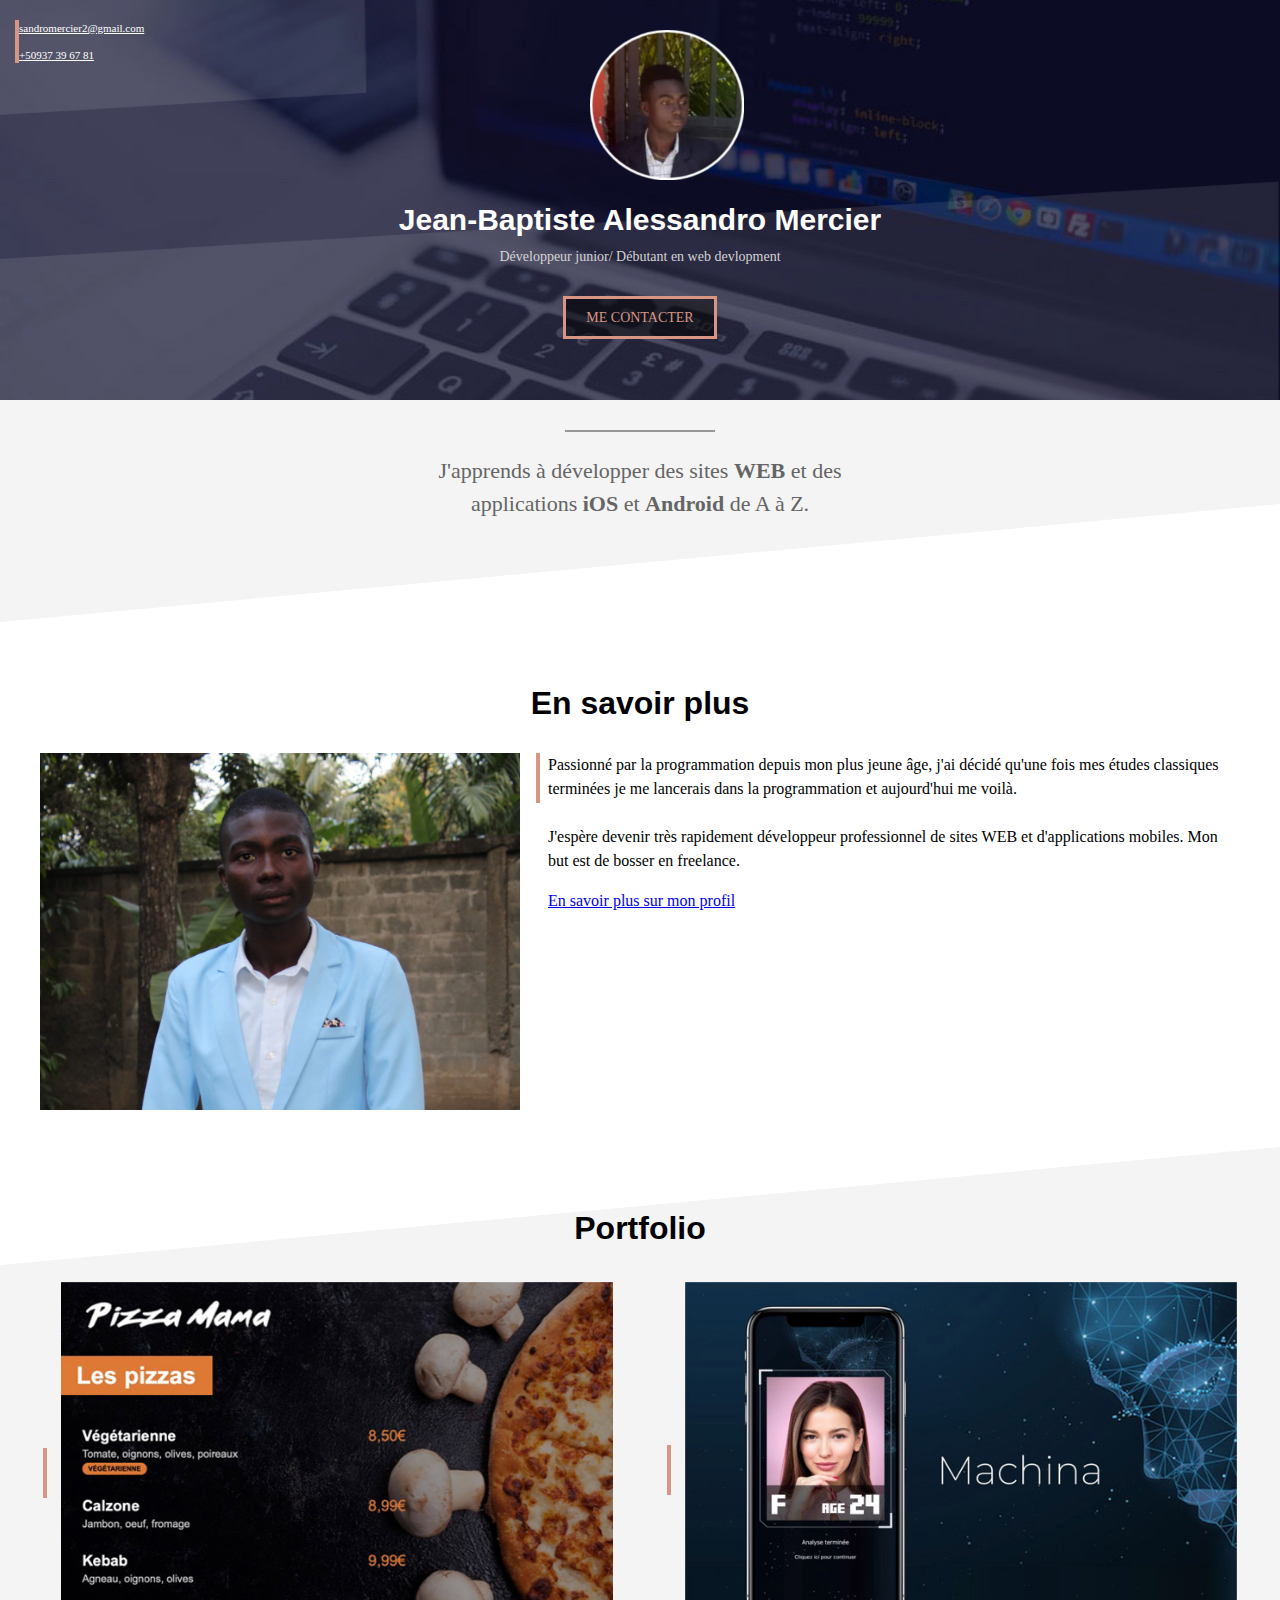
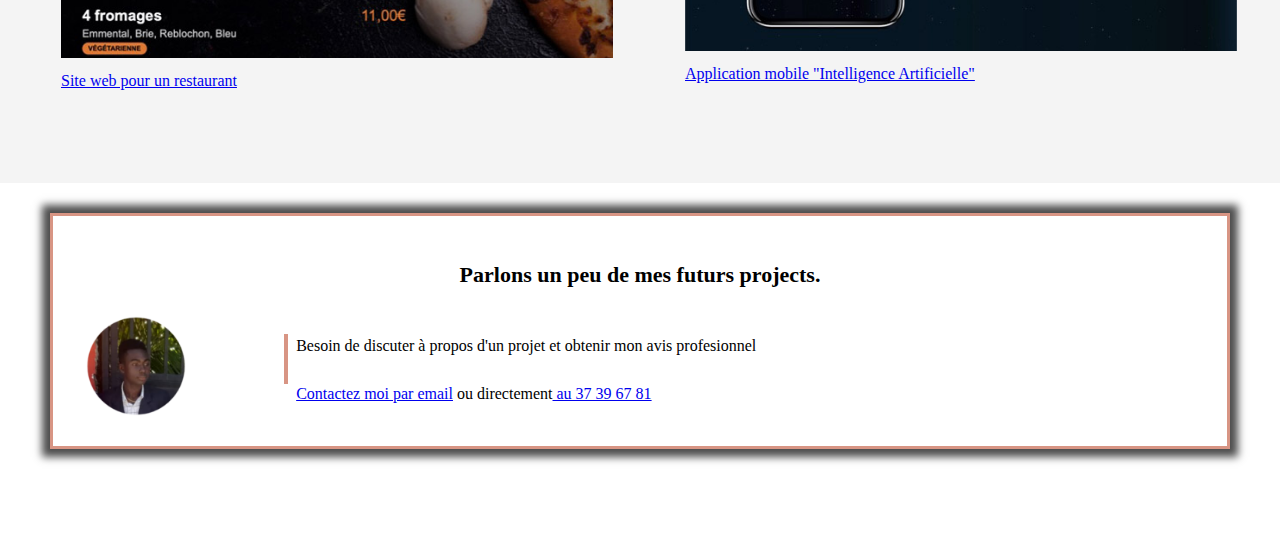
<file: index.html>
<!DOCTYPE html>
<html lang="fr">
<head>
    <meta charset="UTF-8">
    <meta http-equiv="X-UA-Compatible" content="IE=edge">
    <meta name="viewport" content="width=device-width, initial-scale=1.0">
    <link rel="stylesheet" href="index.css">
    <title>Mon site web </title>
</head>
<body>
    <div class="cover"> 
        <img class="cover-profile" src="profile (1).png">
        <h1 class=title>Jean-Baptiste Alessandro Mercier</h1> 
        <p>Développeur junior/ Débutant en web devlopment</p>
        <div class="button-center">
            <a class="button" href="mailto:sandromercier2@gmail.com?subject=Contact%20depuis%20sandromercier2@gmail.com"> ME CONTACTER</a>
        </div>
        <div class="cover-contact">
            <p><a href="mailto:sandromercier2@gmail.com?subject=Contact%20depuis%20sandromercier2@gmail.com"> sandromercier2@gmail.com</a></p>
            <p><a href="tel: +50937396781">+50937 39 67 81</a></p>
        </div>
    </div>
                    <!-- Section Grise 1 -->
    <div class=" section section_grise1">
        <div class="separateur1"></div>
        <p class="description">J'apprends à développer des sites <b>WEB</b> et des applications <b>iOS</b> et <b>Android</b> de A à Z.</p>
    </div>
    
                    <!-- Section Blanche 1 -->
    <div class="section section_blanche1" style="overflow: auto;">
        <h2>En savoir plus</h2>
            <img class="col-contenu" src="profile (2).jpg">
            <div class="col-contenu">
                <div class="texte-border">
                    <p>Passionné par la programmation depuis mon plus jeune âge, j'ai décidé qu'une fois mes études classiques terminées je me lancerais dans la programmation et aujourd'hui me voilà. <br><br> J'espère devenir très rapidement développeur professionnel de sites WEB et d'applications mobiles. Mon but est de bosser en freelance.</p>
                    <a href="#"> En savoir plus sur mon profil </a>
                </div>
            </div>
    </div>

                    <!-- Section Grise 2 -->
    <div class=" section section section_grise2">
        <h2>Portfolio</h2>
        <div class="table table1">
            <table>
                <tr>
                    <td><div class="barre"></div></td>
                    <td><a href="index-1.html"><img src="project1small.jpg" style="width: 100%;"></a></td> 
                </tr>
                <tr>
                    <td></td>
                    <td><a style="text-align: center;" href="index-1.html">Site web pour un restaurant</a></td> 
                </tr>
            </table>
        </div>
        <div class="table table2">
            <table>
                <tr>
                    <td><div class="barre"></div></td>
                    <td><img src="project2small.jpg" style="width: 100%;"></td> 
                </tr>
                <tr>
                    <td></td>
                    <td><a style="text-align: center;" href="#">Application mobile "Intelligence Artificielle"</a></td> 
                </tr>
            </table>
        </div>
    </div>

                        <!-- Section Blanche 2 -->
    <div class="section_blanche2">
        <iframe src="iframe.html" scrolling="no"></iframe>
    </div>

</body>
</html>
</file>
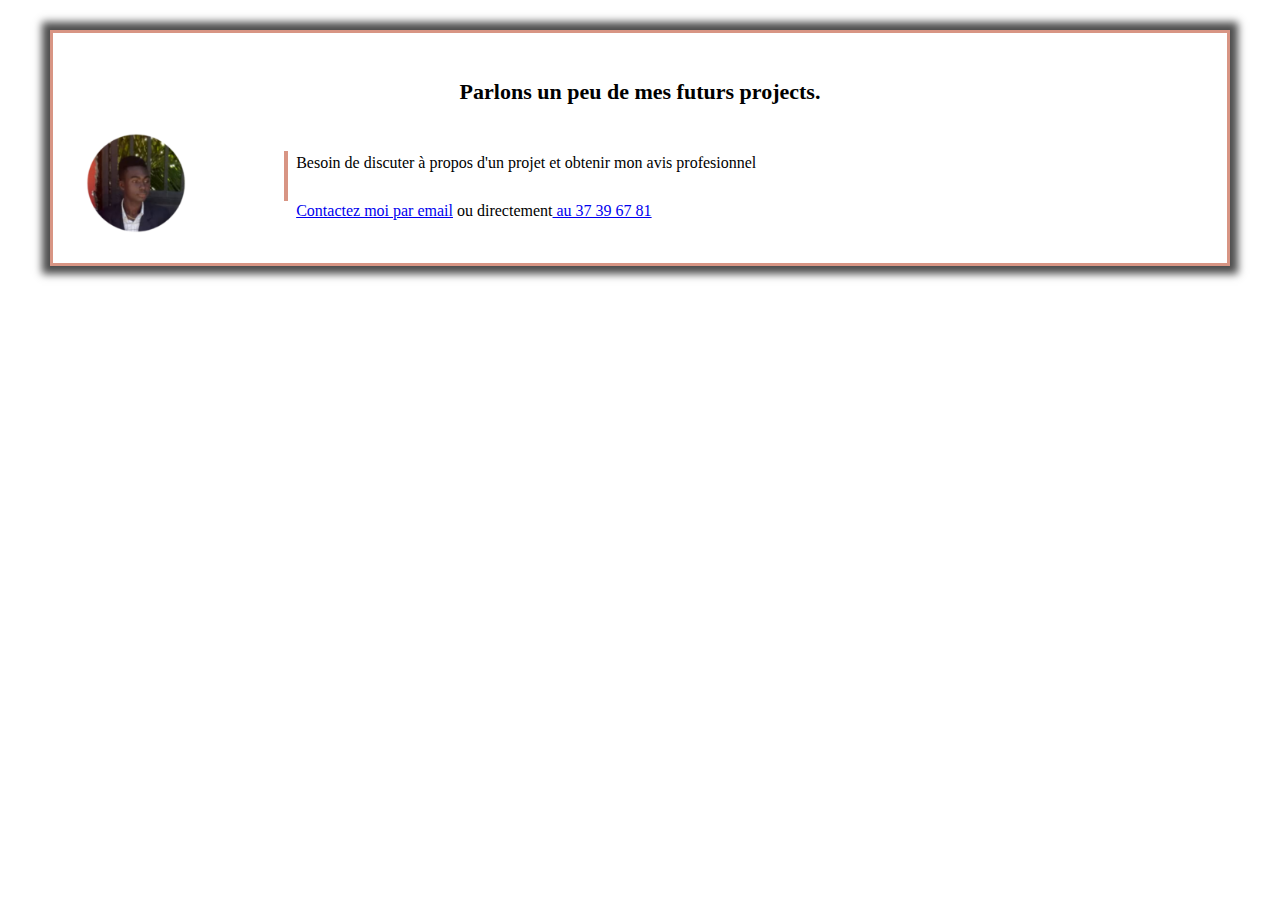
<file: iframe.html>
<!DOCTYPE html>
<html lang="fr">
<head>
    <meta charset="UTF-8">
    <meta http-equiv="X-UA-Compatible" content="IE=edge">
    <meta name="viewport" content="width=device-width, initial-scale=1.0">
    <link rel="stylesheet" href="index.css">
    <title>Mon site web </title>
</head>
<body>
    <div class="frame" style="border: 3px solid var(--color1);">
        <p class="frame-title">Parlons un peu de mes futurs projects.</p>
        <table style="width: 100%;">
            <tr>
                <td><img class="pp" src="profile (1).png"></td>
                <td><div class=texte-border><p>Besoin de discuter à propos d'un projet et obtenir mon avis profesionnel<br><br><a href="mailto:sandromercier2@gmail.com?subject=Contact%20depuis%20sandromercier2@gmail.com"> Contactez moi par email</a> ou directement<a href="tel: +50937396781"> au 37 39 67 81</a></p></div></td>
            </tr>
        </table>
    </div>


</body>
</html>
</file>
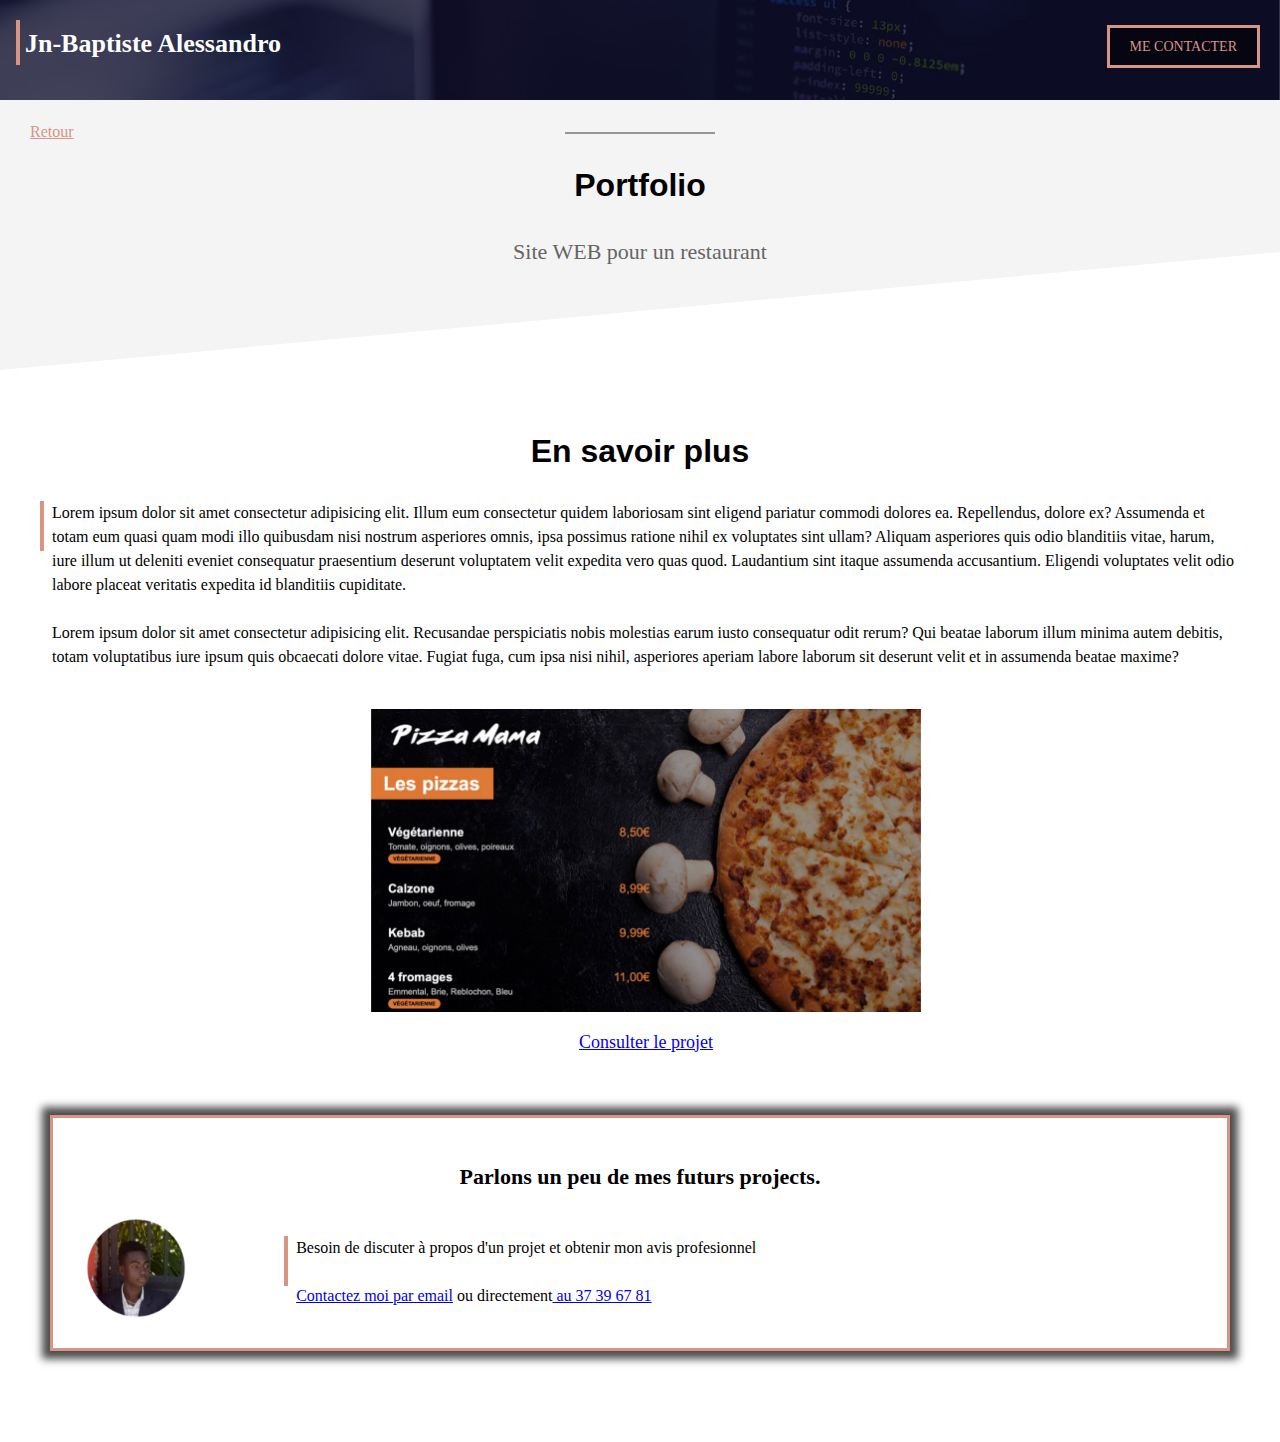
<file: index-1.html>
<!DOCTYPE html>
<html lang="fr">
<head>
    <meta charset="UTF-8">
    <meta http-equiv="X-UA-Compatible" content="IE=edge">
    <meta name="viewport" content="width=device-width, initial-scale=1.0">
    <link rel="stylesheet" href="index.css">
    <title>Site web restaurant </title>
</head>
<body>
    <div class=header>
        <div class="texte-border" style="margin-left: 16px;margin-top: 20px; height: 45px;padding-left: 0px;"><p class="b-text">Jn-Baptiste Alessandro</p>
        </div>
        <a class="button button1" href="mailto:sandromercier2@gmail.com?subject=Contact%20depuis%20sandromercier2@gmail.com"> ME CONTACTER</a>
    </div>

                       <!-- Section Grise 1 -->
    <div class=" section section_grise1" style="padding-top: 20px;">
        <a class="back" href="index.html">Retour</a>
        <div class="separateur1" style="margin-top: -12px;"></div>
        <h2 class="pp">Portfolio</h2>
        <p style="margin-top: 0px;" class="description">Site WEB pour un restaurant</p>
    </div>
                        <!-- Section contenu-->
    <div class="section section_blanche1"style="overflow: auto;">
        <h2>En savoir plus</h2>
            <div class="texte-border">
                <p class="mama">Lorem ipsum dolor sit amet consectetur adipisicing elit. Illum eum consectetur quidem laboriosam sint eligend pariatur commodi dolores ea. Repellendus, dolore ex? Assumenda et totam eum quasi quam modi illo quibusdam nisi nostrum asperiores omnis, ipsa possimus ratione nihil ex voluptates sint ullam? Aliquam asperiores quis odio blanditiis vitae, harum, iure illum ut deleniti eveniet consequatur praesentium deserunt voluptatem velit expedita vero quas quod. Laudantium sint itaque assumenda accusantium. Eligendi voluptates velit odio labore placeat veritatis expedita id blanditiis cupiditate.<br><br>Lorem ipsum dolor sit amet consectetur adipisicing elit. Recusandae perspiciatis nobis molestias earum iusto consequatur odit rerum? Qui beatae laborum illum minima autem debitis, totam voluptatibus iure ipsum quis obcaecati dolore vitae. Fugiat fuga, cum ipsa nisi nihil, asperiores aperiam labore laborum sit deserunt velit et in assumenda beatae maxime?<br><br>
                </p>
                <div style="text-align: center;">
                <a href="#"><img class="pizza" src="project1.jpg"></a>
                </div>
                <a class="pizza" href="#">Consulter le projet</a>
            </div>
        </div>
    </div>
    <!-- frame -->
    <div class="section_blanche2">
        <iframe src="iframe.html" scrolling="no"></iframe>
    </div>
</body>
</html>
</file>
<file: index.css>
:root{
    --color1:#d89584;
    --color2:#f4f4f4;}

*{box-sizing: border-box;}

body{
    line-height: 1.5;
    margin:0px;}

div.cover{
    position: relative;
    background:url(cover_overlay.png) no-repeat center /100% 100% ,url(cover.jpg) no-repeat center/cover;
    height: 400px;
}

div.cover h1{
    font-size: 30px;
    font-family: Arial;
    color: #ffffff;
    text-align: center;
    margin-top: 10px;
    margin-bottom: 0px;
}

div.cover p{
    margin-top: 4px;
    text-align: center;
    color: lightgray;
    font-size: 14px;}

img.cover-profile {
    position: relative;
    height: 150px;
    left: 50%;
    margin-left: -50px;
    margin-top: 30px;} 
div.cover-contact{
    position: absolute;
    top: 20px;
    left: 5px;
    margin-left: 10px;
    display: inline-block;
    border-left: 4px solid var(--color1);}

div.cover-contact p{ 
    font-size: 11px;
    text-align: left;
    margin-top: 0px;
    margin-bottom: 0px;}

div.cover-contact p:first-child{margin-bottom: 10px;}

div.cover-contact *{color: white;}

a.button{
    text-decoration: none;
    border: solid 3px var(--color1);
    color: var(--color1);
    font-size: 14px;
    padding: 8px 20px;
    display: inline-block;
    margin-top: 15px;
    background-color: #00000080;}

a.button1 {position: absolute;right: 20px;top:10px}

a.button:hover { 
    border: solid 3px #ffffff;
    color: #ffffff;}

div.button-center{text-align: center;}

.section{
    padding-left: 40px;
    padding-right: 40px;
    padding-top: 30px;
    padding-bottom: 30px;}

div.section_grise1{
    background: url(triangle2white.svg) no-repeat center bottom/100%;
    background-color: var(--color2);
    padding-bottom: 80px;}

div.separateur1{
    width: 150px;
    border: 1px solid #979797;
    margin-left: auto;
    margin-right: auto;}

p.description{
    font-size: 22px;
    font-family: Georgia;
    text-align: center;
    color: #656565;
    max-width: 450px;
    margin-right: auto;
    margin-left: auto;}

div.section_grise2{
    background: url(triangle1white.svg) no-repeat center top/100%;
    background-color: var(--color2);
    padding-bottom: 80px;}

div.section h2{
    text-align: center;
    font-size: 32px;
    font-family: Arial;}

img.col-contenu{
    width: 40%;
    display: inline-block;}

div.col-contenu{
    width: 60%;
    float: right;
    padding-left: 16px;}

div.texte-border{
    margin-top: 0px;
    border-left: 4px solid var(--color1);
    height: 50px;
    padding-left: 8px;
    display: inline-block;}

div.texte-border p{margin-top: 0px;}

div.barre{
    height: 50px;
    width: 4px;
    background-color: var(--color1);
    margin-right: 10px;}

div.table{width: 48%;}
div.table1{display: inline-block;}
div.table2{float: right;}

div.frame{margin: 30px 50px;
    padding: 20px 30px;
    background-color: white;
    box-shadow: 0 0 8px 8px rgba(0, 0, 0, 0.7) ;}

p.frame-title {font-size: 22px;text-align:center;font-family:Georgia;font-weight: bold;}

/* index-1 */
div.header{
    position: relative;
    height: 100px;
    background: url(header.jpg) no-repeat center /cover;}


p.b-text{
    padding-left: 5px;
    padding-top: 4px;
    font-size: 26px;
    color: white;
    font-weight: bold;}


a.back{
    color: var(--color1);
    margin-top: 0px;
    margin-left: -10px;
}    
img.pizza{
    width:70%;
    max-width: 550px;}

a.pizza{
    margin-top: 10px;
    text-align: center;
    display: block;
    font-size: 18px;}

iframe{width: 100%;
border:none;
height: 350px;}

img.pp{width: 100px; height:100px;}


/* responsive design */
@media only screen and (max-width: 768px) {
    div.cover h1{
        font-size: 25px;
        margin-top: 6px;
        margin-bottom: 0px;
    }
    
    div.cover p{
        margin-top: 2px;
        font-size: 13px;}
    
    img.cover-profile {
        height: 90px;
        margin-top: 50px;}

    div.cover-contact{
        position: absolute;
        top: 20px;
        left: 5px;
        margin-left: 10px;
        display: inline-block;
        border-left: 4px solid var(--color1);}
        
    div.cover-contact p{ 
        font-size: 10px;
        text-align: left;
        margin-top: 0px;
        margin-bottom: 0px;}
        

    .section{
        padding-left: 15px;
        padding-right: 15px;}
        
    div.section_grise1{
        padding-bottom: 40px;}

    div.section h2{
        font-size: 25px;}

    img.col-contenu{
        border: 4px solid var(--color1);
        width: 100%;
        display: block;
        margin-bottom: 10px;}
        
    div.col-contenu{
        width: 100%;
        padding-left: 0px;}
    div.table{width: 100%;}    

    div.frame{margin: 10px 5px 0 5px;
        padding: 0px;
        background-color: white;
        box-shadow: none ;}
    
    p.frame-title {
        font-size: 15px;
        text-align:center;
        font-family:Georgia;
        font-weight: bold;}
       
    img.pp{ width: 70px;
    height: 70px;}

    p.b-text{
        padding-left: 4px;
        padding-top: 8px;
        font-size: 18px;}
    
    a.button{
        font-size: 10px;
        padding: 7px 5px;
        margin-top: 15px;}
        
    a.button1 {position: absolute;right: 8px;top:10px}
        
    a.back{
        font-size: 10px;}    

    img.pizza{
        width:100%;
        border: 4px solid var(--color1);}
    
    a.pizza{
        margin-top: 10px;
        text-align: center;
        display: block;
        font-size: 18px;}
    
    iframe{width: 100%;
    margin-top: 0px;
    border:none;
    height: 350px;}
    
    img.pp{width: 100px; height:100px;}

}
</file>
